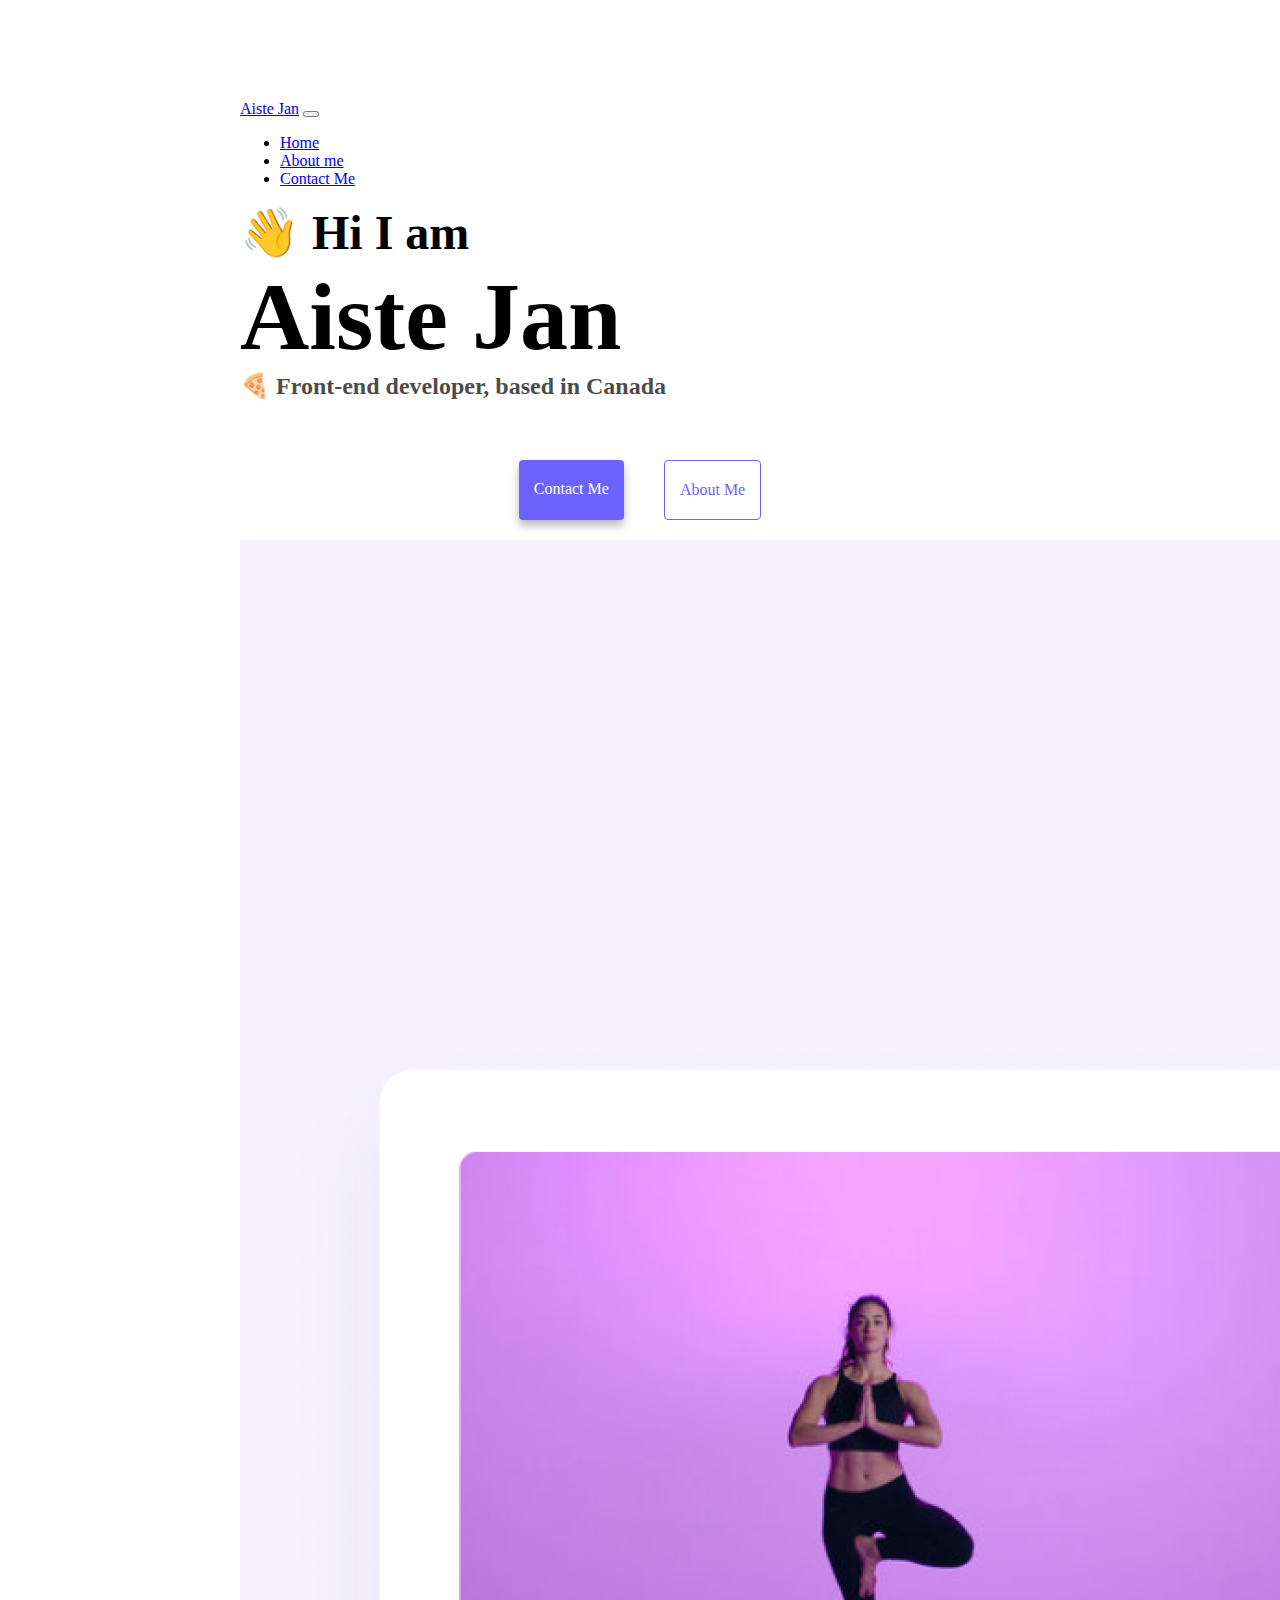
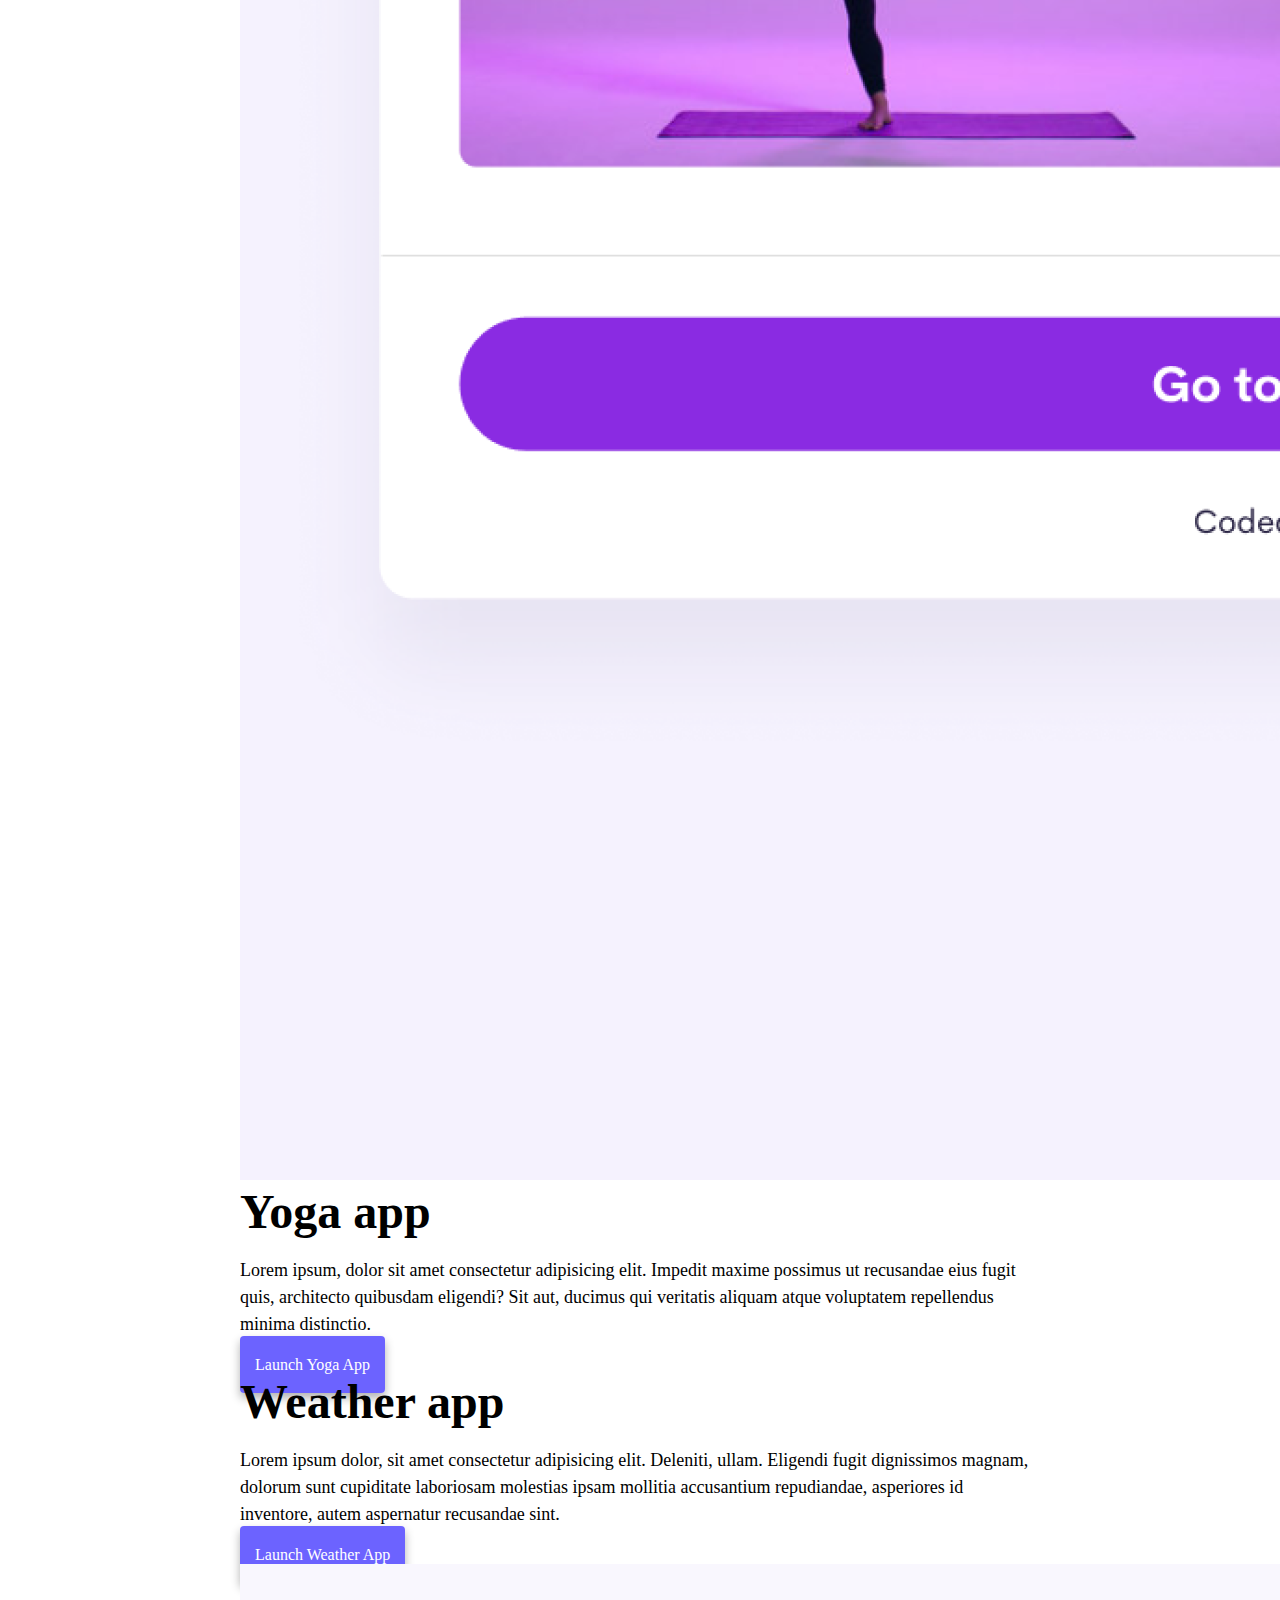
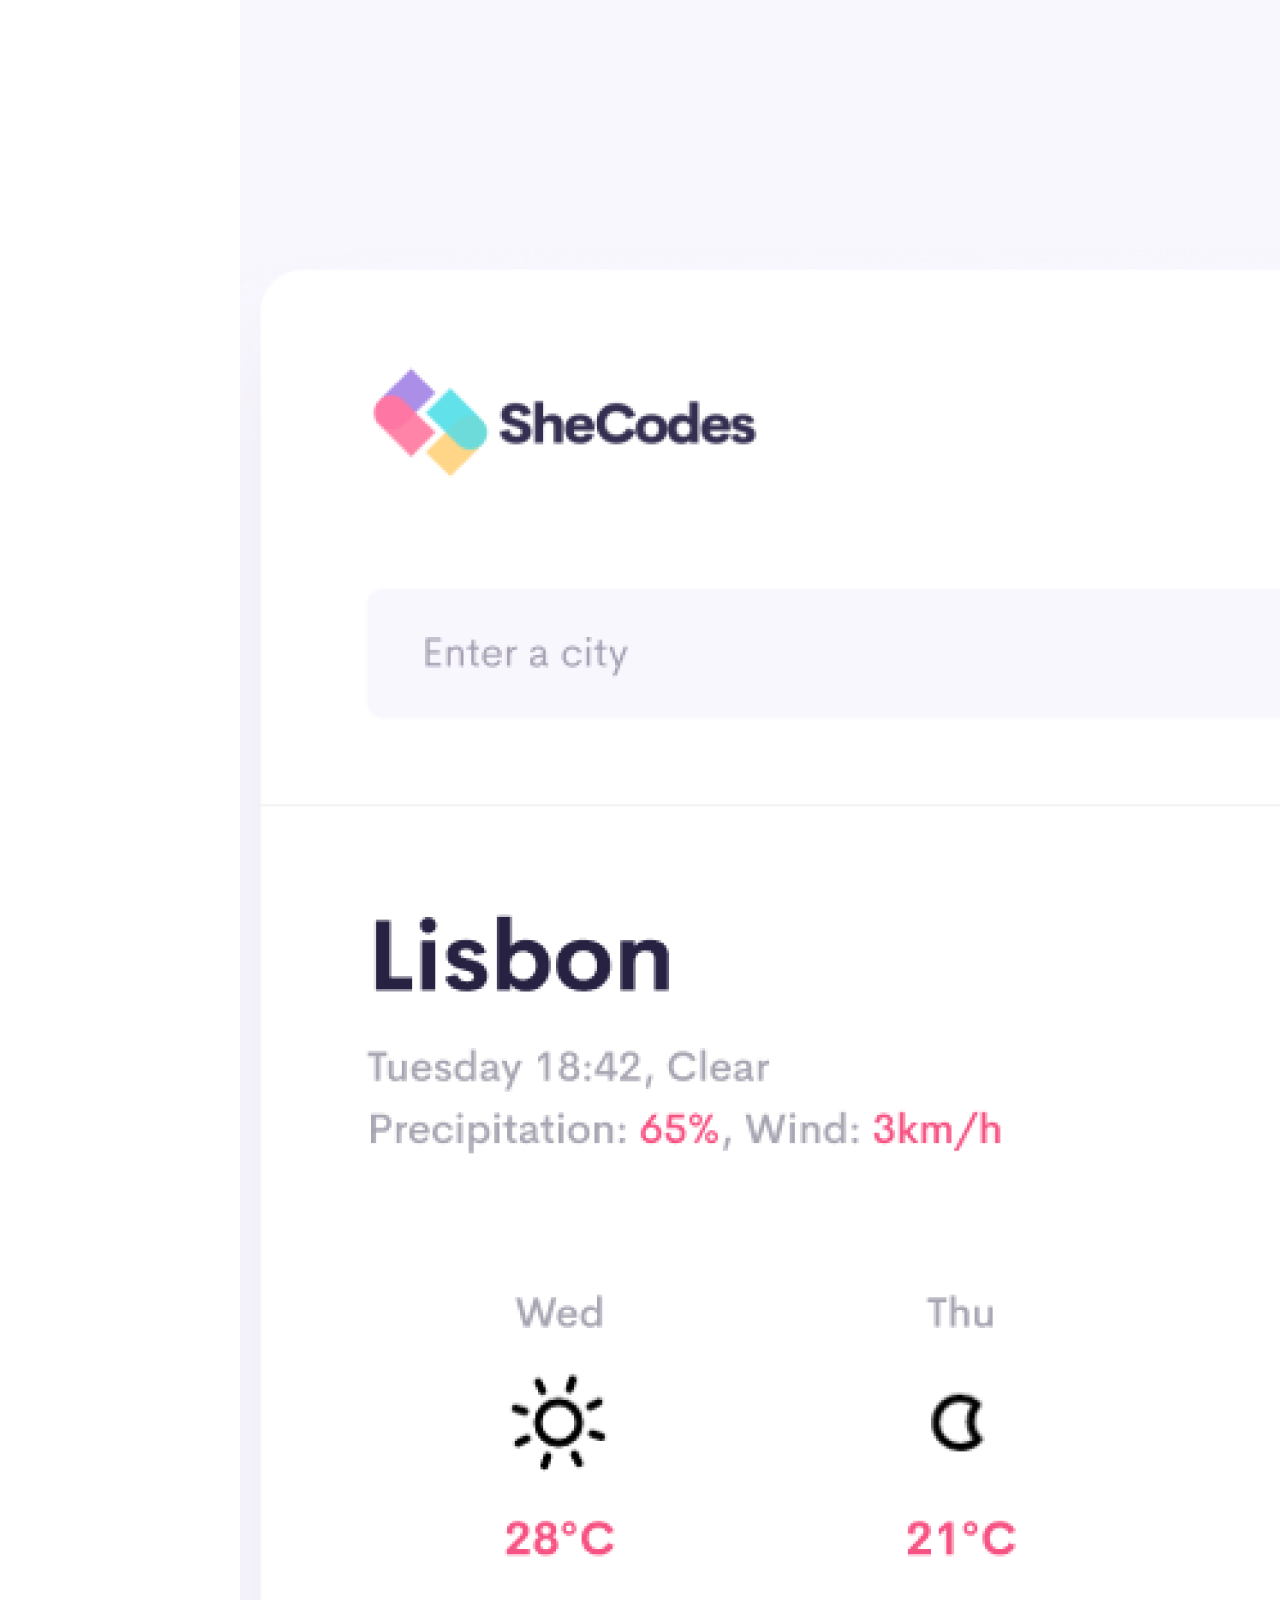
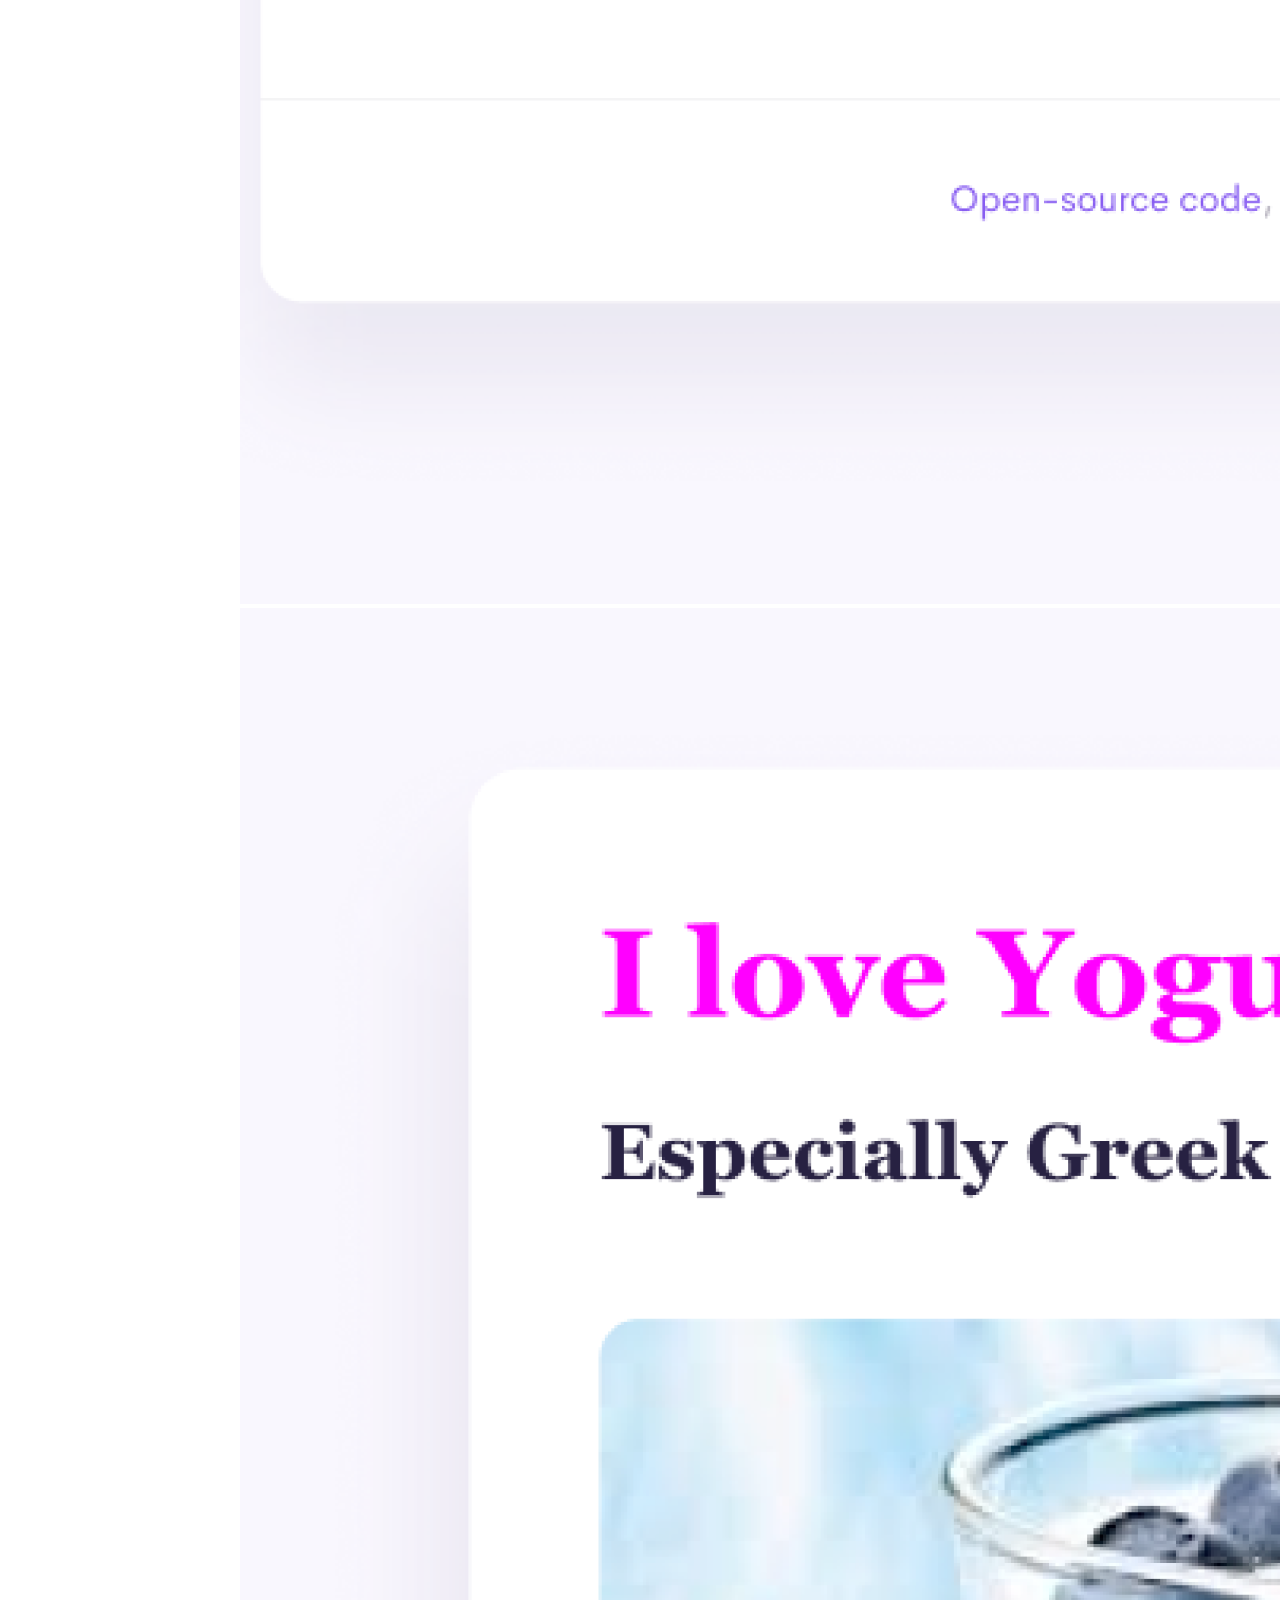
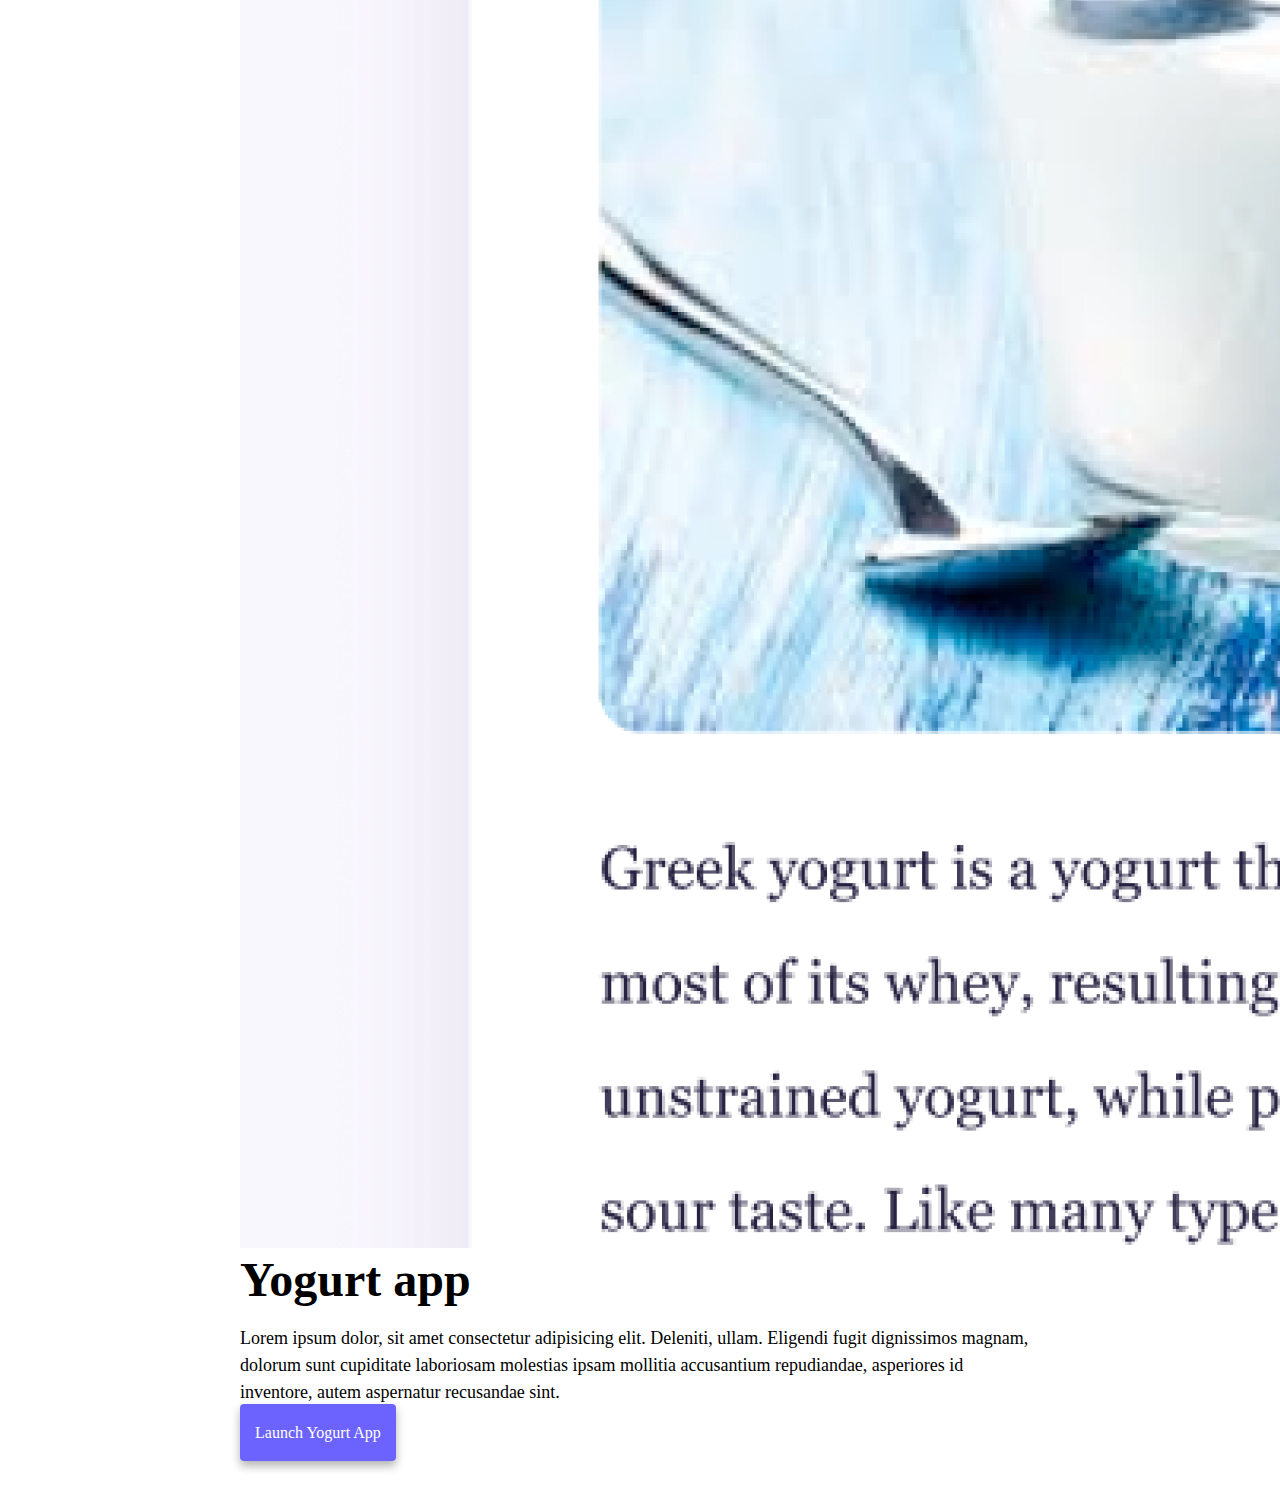
<file: index.html>
<!DOCTYPE html>
<html lang="en">
  <head>
    <link
      href="https://cdn.jsdelivr.net/npm/bootstrap@5.3.2/dist/css/bootstrap.min.css"
      rel="stylesheet"
      integrity="sha384-T3c6CoIi6uLrA9TneNEoa7RxnatzjcDSCmG1MXxSR1GAsXEV/Dwwykc2MPK8M2HN"
      crossorigin="anonymous"
    />
    <script
      src="https://cdn.jsdelivr.net/npm/bootstrap@5.3.2/dist/js/bootstrap.bundle.min.js"
      integrity="sha384-C6RzsynM9kWDrMNeT87bh95OGNyZPhcTNXj1NW7RuBCsyN/o0jlpcV8Qyq46cDfL"
      crossorigin="anonymous"
    ></script>
    <meta charset="UTF-8" />
    <meta http-equiv="X-UA-Compatible" content="IE=edge" />
    <meta name="viewport" content="width=device-width, initial-scale=1.0" />
    <meta
      name="description"
      content="Meet front end developer Aiste Jan and learn about their work."
    />
    <title>Front End Developer Aiste Jan | Myportfolio.com</title>
    <link rel="stylesheet" href="/src/styles.css" />
  </head>
  <body>
    <nav class="navbar navbar-expand-lg navbar-light bg-light fixed-top">
      <div class="container-fluid">
        <a class="navbar-brand" href="/">Aiste Jan</a>
        <button
          class="navbar-toggler"
          type="button"
          data-bs-toggle="collapse"
          data-bs-target="#navbarNav"
          aria-controls="navbarNav"
          aria-expanded="false"
          aria-label="Toggle navigation"
        >
          <span class="navbar-toggler-icon"></span>
        </button>
        <div class="collapse navbar-collapse" id="navbarNav">
          <ul class="navbar-nav">
            <li class="nav-item">
              <a class="nav-link active" aria-current="page" href="/">Home</a>
            </li>
            <li class="nav-item">
              <a class="nav-link" href="/about.html">About me</a>
            </li>
            <li class="nav-item">
              <a class="nav-link" href="/about.html#contact">Contact Me</a>
            </li>
          </ul>
        </div>
      </div>
    </nav>
    <h2 class="text-center">👋 Hi I am</h2>
    <h1 class="text-center">Aiste Jan</h1>
    <h3 class="text-center">🍕 Front-end developer, based in Canada</h3>
    <div class="navigation-links mb-5">
      <a href="/about.html#contact" class="contact-link">Contact me</a>
      <a href="/about.html" class="about-link">About me</a>
    </div>
    <div class="container">
      <div class="row">
        <div class="col-md-6">
          <img
            src="/images/yoga.png"
            class="img-fluid rounded hiddenMobile"
            alt="yoga app in action"
          />
        </div>
        <div class="col-md-6">
          <h2 class="mb-3">Yoga app</h2>
          <p>
            Lorem ipsum, dolor sit amet consectetur adipisicing elit. Impedit
            maxime possimus ut recusandae eius fugit quis, architecto quibusdam
            eligendi? Sit aut, ducimus qui veritatis aliquam atque voluptatem
            repellendus minima distinctio.
          </p>
          <div class="launchButton mt-5">
            <a href="#" class="primary-link">Launch Yoga App</a>
          </div>
        </div>
      </div>
      <div class="row mt-5">
        <div class="col-md-6">
          <h2 class="mb-3">Weather app</h2>
          <p>
            Lorem ipsum dolor, sit amet consectetur adipisicing elit. Deleniti,
            ullam. Eligendi fugit dignissimos magnam, dolorum sunt cupiditate
            laboriosam molestias ipsam mollitia accusantium repudiandae,
            asperiores id inventore, autem aspernatur recusandae sint.
          </p>
          <div class="launchButton mt-5">
            <a href="#" class="primary-link">Launch Weather App</a>
          </div>
        </div>
        <div class="col-md-6">
          <img
            src="/images/weather.png"
            class="img-fluid rounded hiddenMobile"
            alt="weather app in action"
          />
        </div>
      </div>
      <div class="row mt-5">
        <div class="col-md-6">
          <img
            src="/images/yogurt.png"
            class="img-fluid rounded hiddenMobile"
            alt="yogurt app in action"
          />
        </div>
        <div class="col-md-6">
          <h2 class="mb-3">Yogurt app</h2>
          <p>
            Lorem ipsum dolor, sit amet consectetur adipisicing elit. Deleniti,
            ullam. Eligendi fugit dignissimos magnam, dolorum sunt cupiditate
            laboriosam molestias ipsam mollitia accusantium repudiandae,
            asperiores id inventore, autem aspernatur recusandae sint.
          </p>
          <div class="launchButton mt-5">
            <a href="#" class="primary-link">Launch Yogurt App</a>
          </div>
        </div>
      </div>
    </div>
  </body>
</html>
</file>
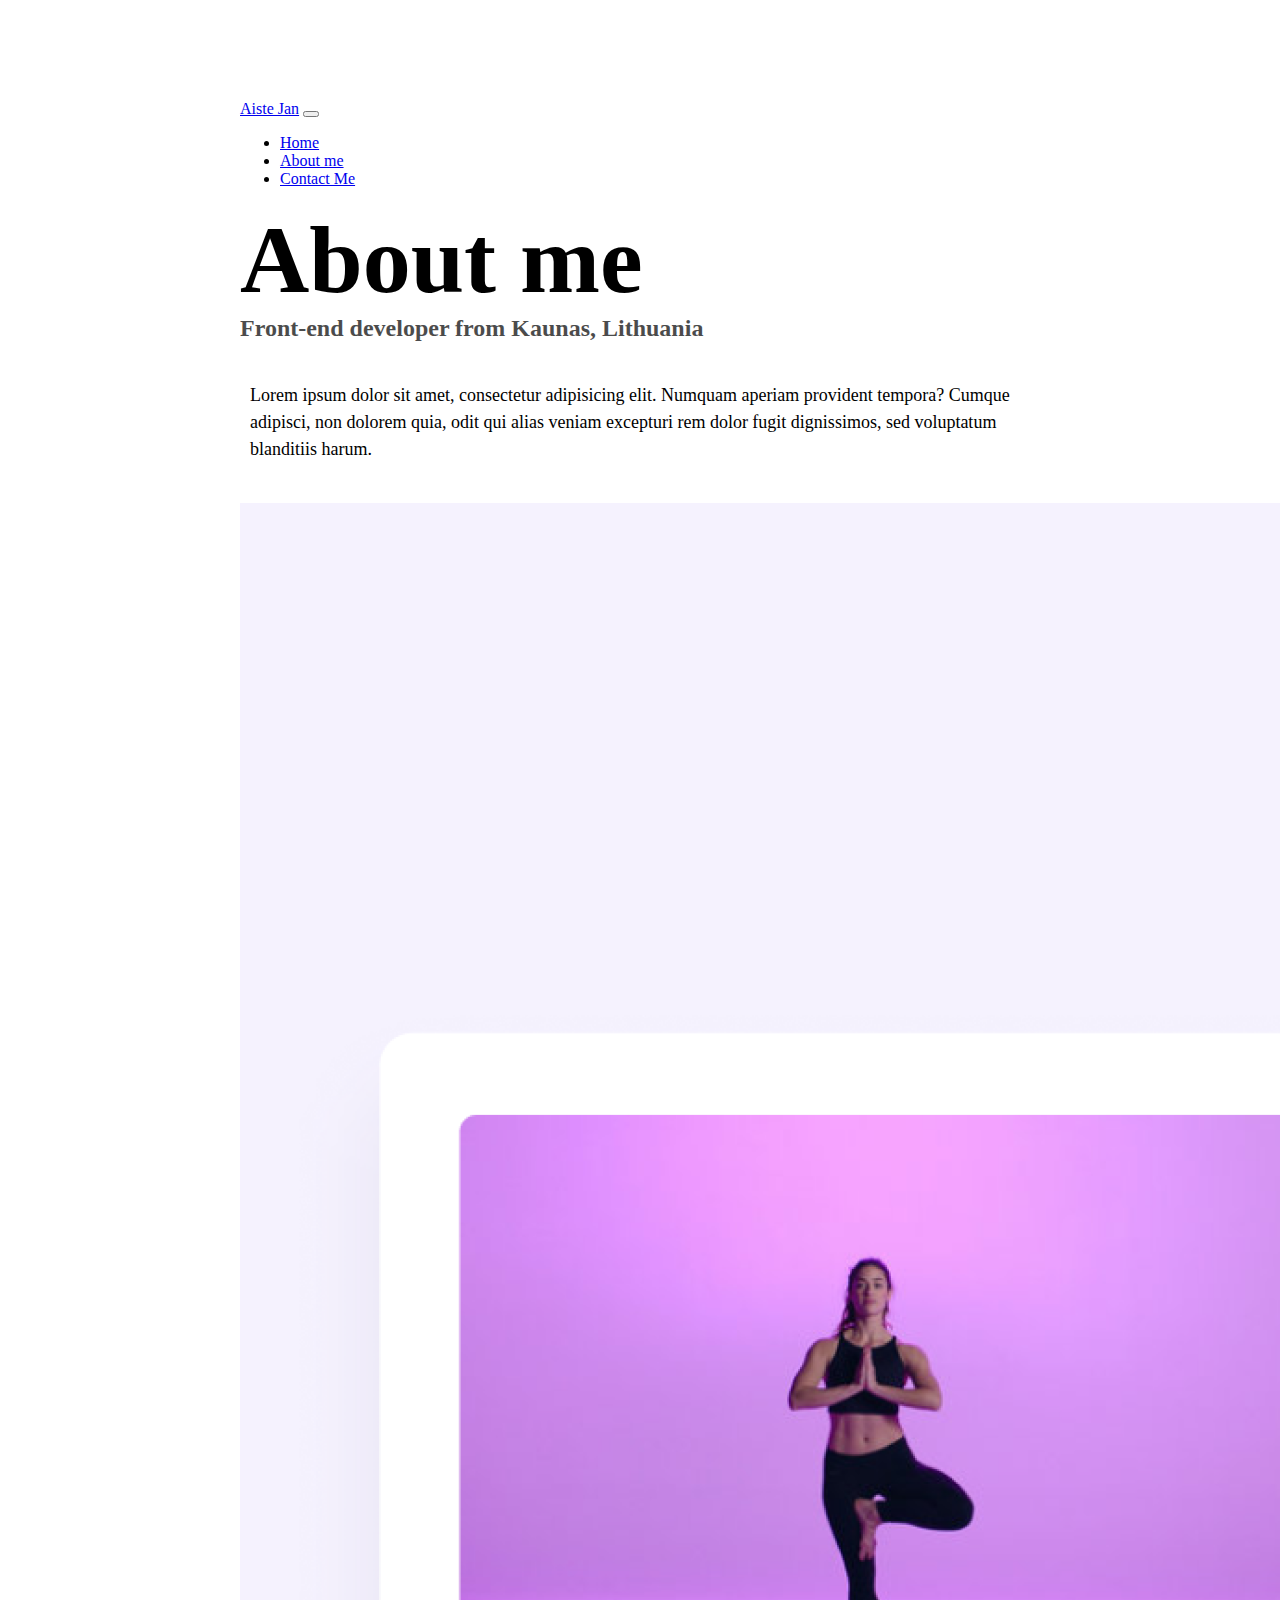
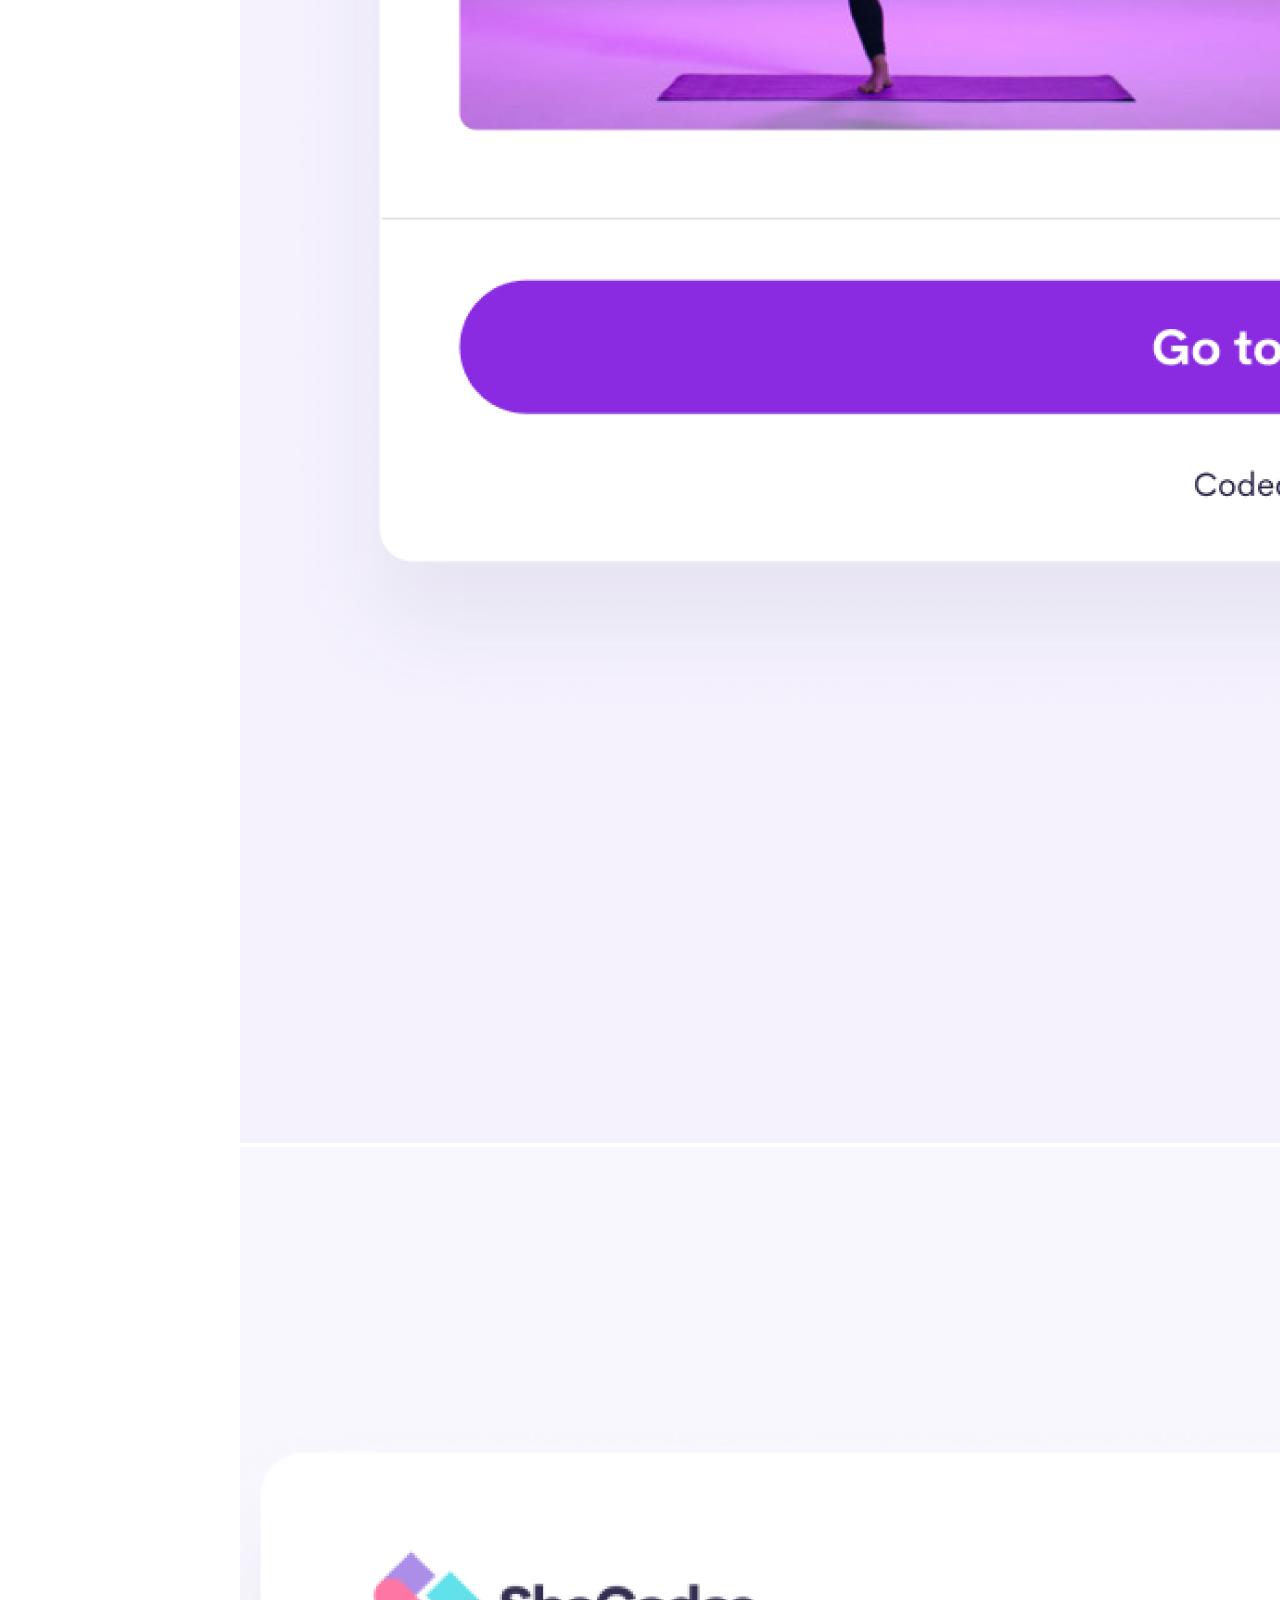
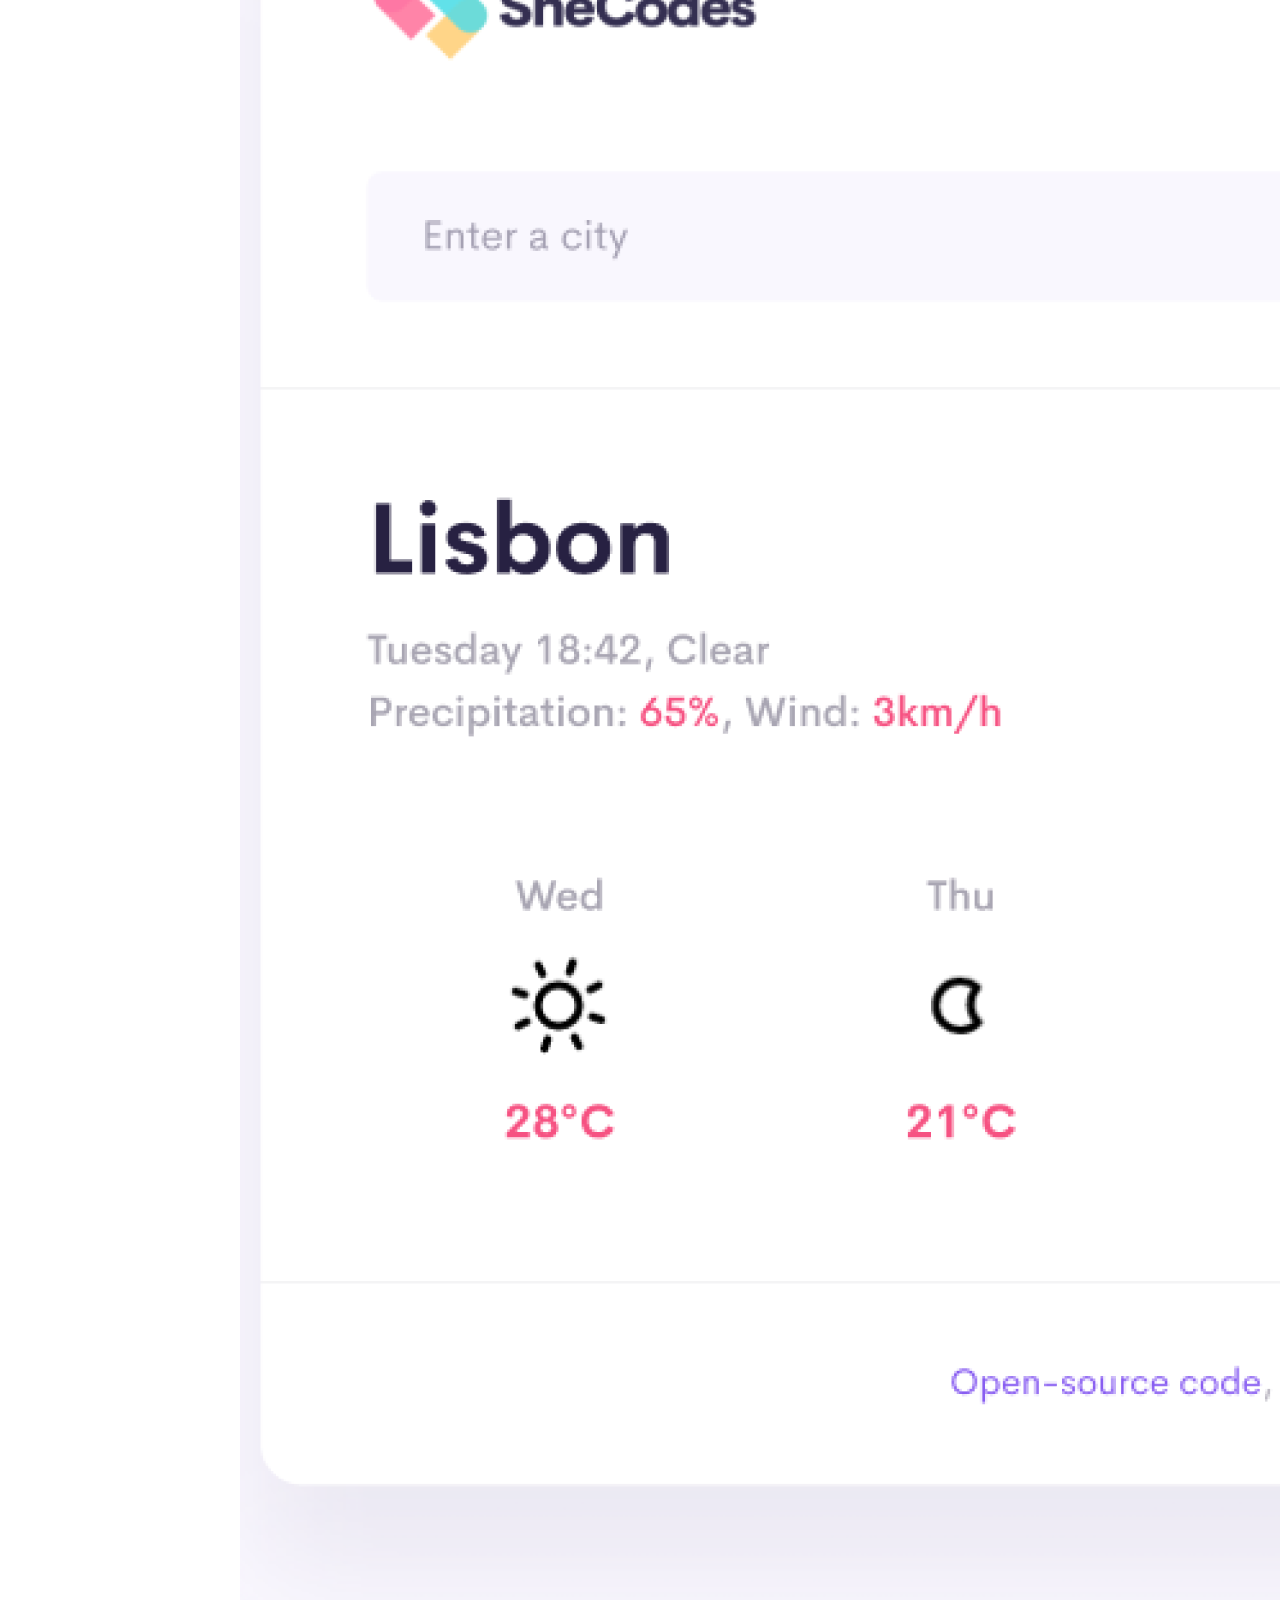
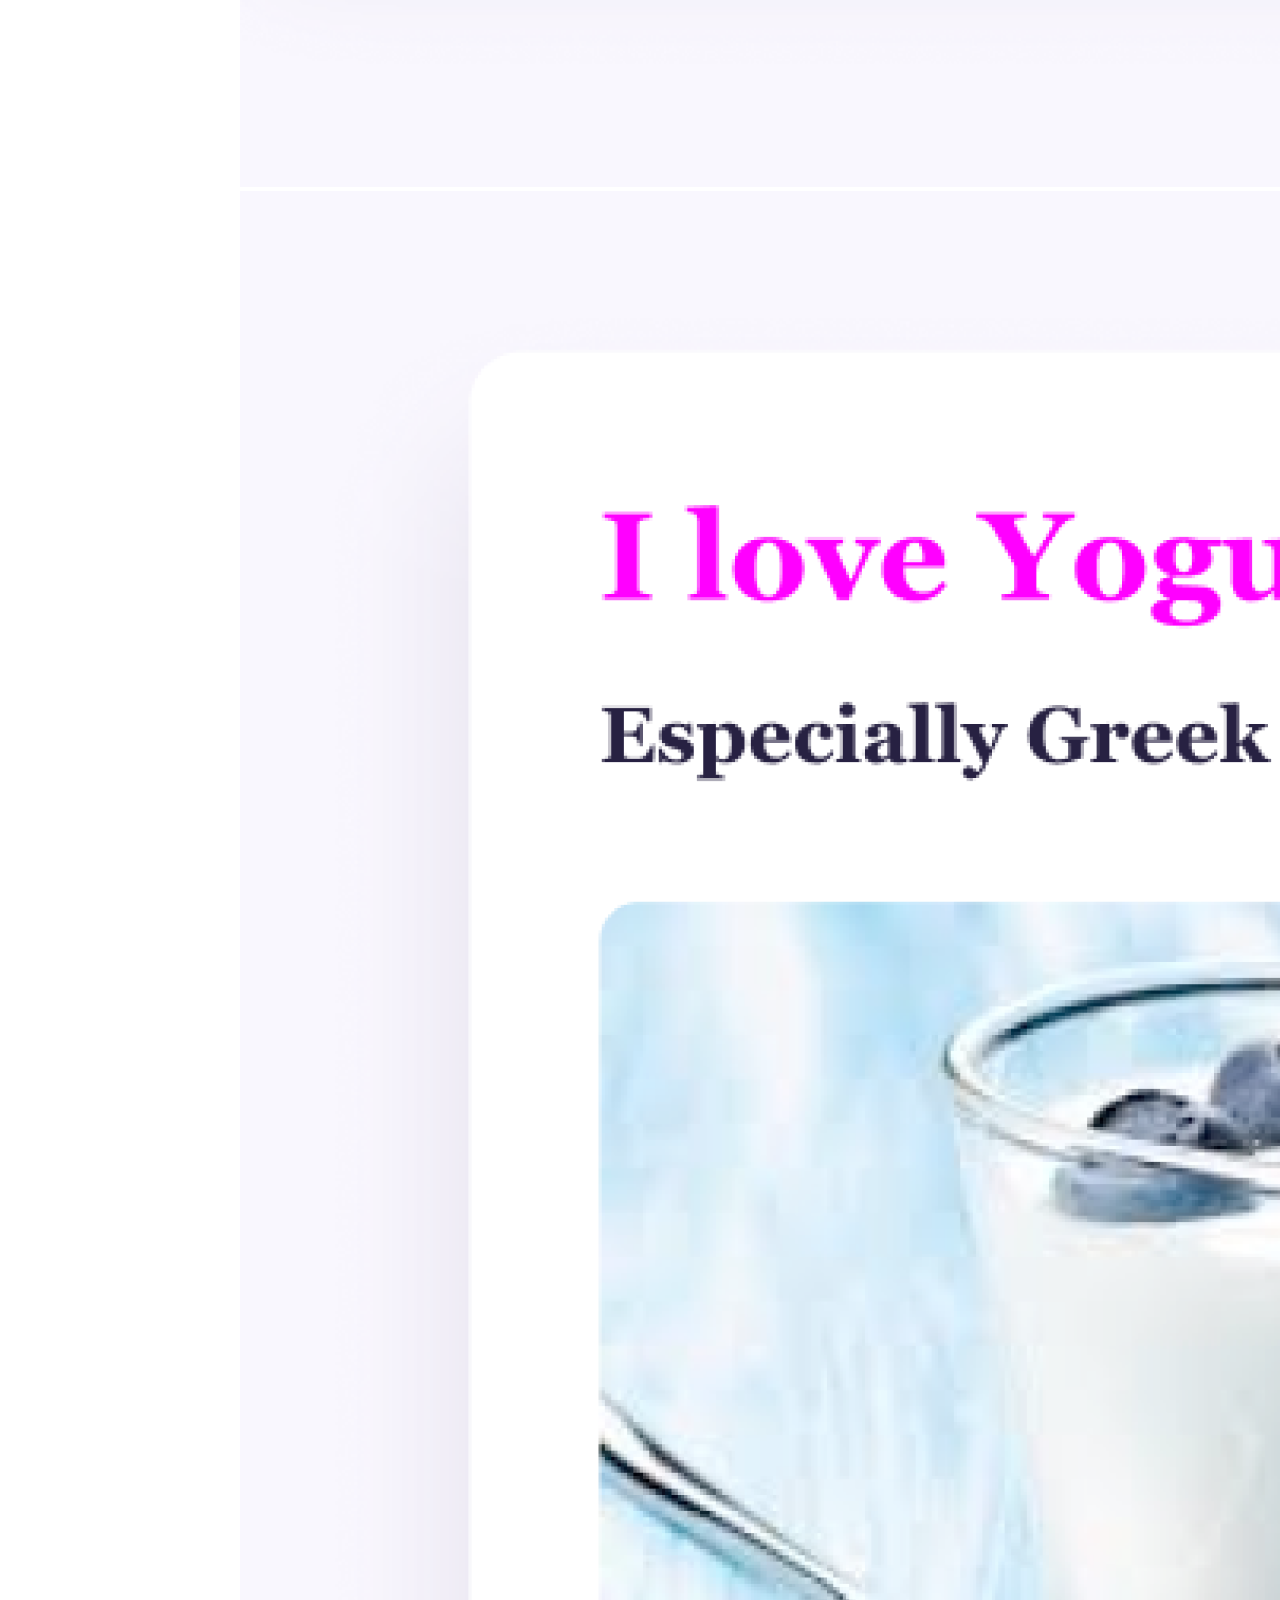
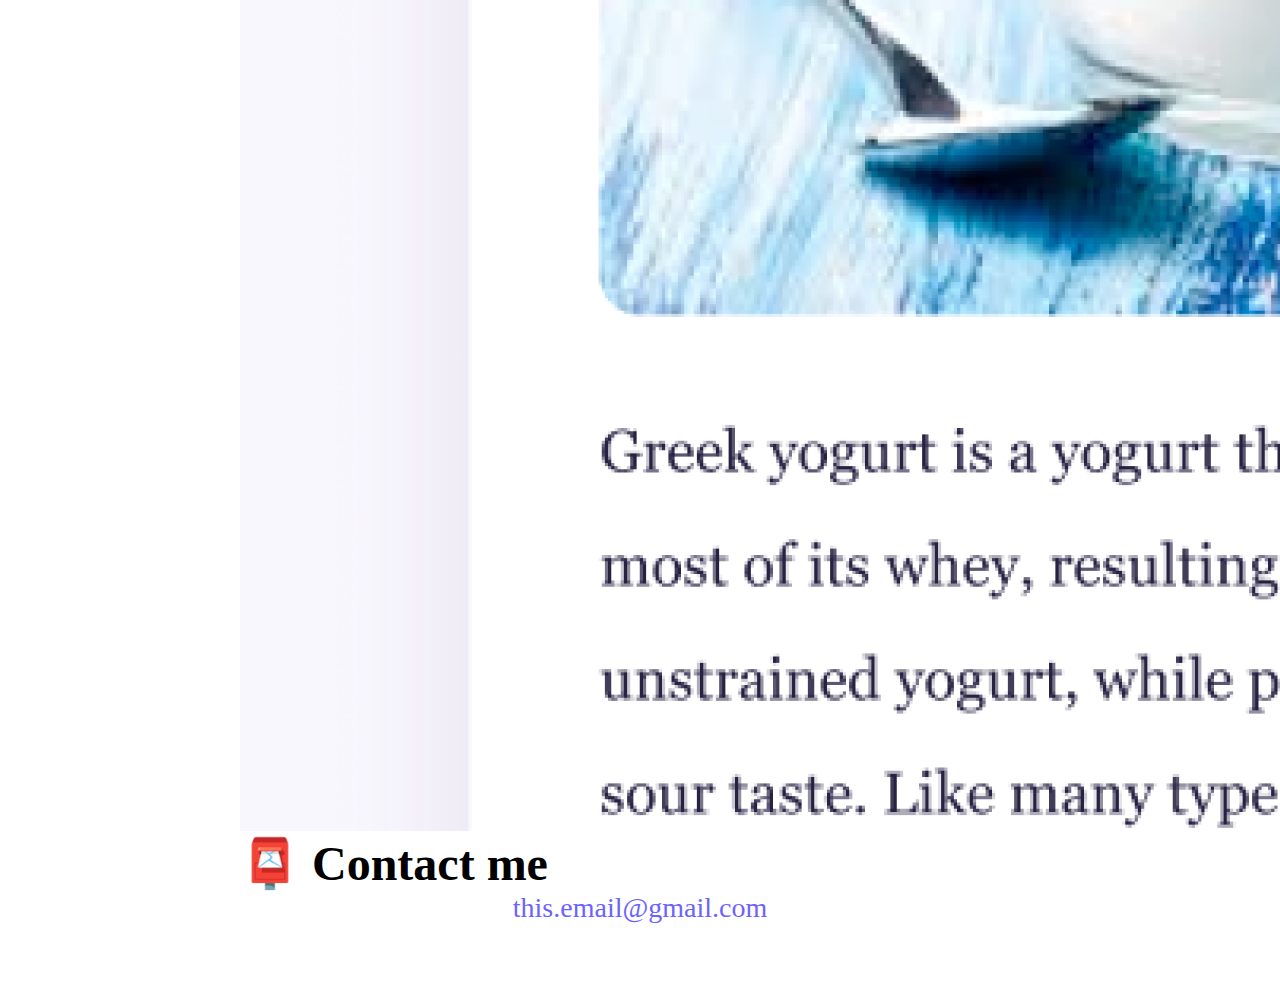
<file: about.html>
<!DOCTYPE html>
<html lang="en">
  <head>
    <link
      href="https://cdn.jsdelivr.net/npm/bootstrap@5.3.2/dist/css/bootstrap.min.css"
      rel="stylesheet"
      integrity="sha384-T3c6CoIi6uLrA9TneNEoa7RxnatzjcDSCmG1MXxSR1GAsXEV/Dwwykc2MPK8M2HN"
      crossorigin="anonymous"
    />
    <script
      src="https://cdn.jsdelivr.net/npm/bootstrap@5.3.2/dist/js/bootstrap.bundle.min.js"
      integrity="sha384-C6RzsynM9kWDrMNeT87bh95OGNyZPhcTNXj1NW7RuBCsyN/o0jlpcV8Qyq46cDfL"
      crossorigin="anonymous"
    ></script>
    <meta charset="UTF-8" />
    <meta http-equiv="X-UA-Compatible" content="IE=edge" />
    <meta name="viewport" content="width=device-width, initial-scale=1.0" />
    <meta
      name="description"
      content="Check here if you want to learn more about front end developer Aiste Jan ang get in touch with us if you need to"
    />
    <link rel="stylesheet" href="/src/styles.css" />
    <title>About Front End developer Aiste Jan | Contact Us!</title>
  </head>
  <body>
    <nav class="navbar navbar-expand-lg navbar-light bg-light fixed-top">
      <div class="container-fluid">
        <a class="navbar-brand" href="/">Aiste Jan</a>
        <button
          class="navbar-toggler"
          type="button"
          data-bs-toggle="collapse"
          data-bs-target="#navbarNav"
          aria-controls="navbarNav"
          aria-expanded="false"
          aria-label="Toggle navigation"
        >
          <span class="navbar-toggler-icon"></span>
        </button>
        <div class="collapse navbar-collapse" id="navbarNav">
          <ul class="navbar-nav">
            <li class="nav-item">
              <a class="nav-link active" aria-current="page" href="/">Home</a>
            </li>
            <li class="nav-item">
              <a class="nav-link" href="#">About me</a>
            </li>
            <li class="nav-item">
              <a class="nav-link" href="#contact">Contact Me</a>
            </li>
          </ul>
        </div>
      </div>
    </nav>

    <h1 class="text-center">About me</h1>
    <h3 class="text-center">Front-end developer from Kaunas, Lithuania</h3>
    <div class="about-paragraphs text-center">
      <p>
        Lorem ipsum dolor sit amet, consectetur adipisicing elit. Numquam
        aperiam provident tempora? Cumque adipisci, non dolorem quia, odit qui
        alias veniam excepturi rem dolor fugit dignissimos, sed voluptatum
        blanditiis harum.
      </p>
    </div>
    <div class="container">
      <div class="row">
        <div class="col-sm-4">
          <img
            src="/images/yoga.png"
            class="img-fluid p-2 shadow rounded"
            alt="yoga app in action"
          />
        </div>
        <div class="col-sm-4">
          <img
            src="/images/weather.png"
            class="img-fluid p-2 shadow rounded"
            alt="weather app in action"
          />
        </div>
        <div class="col-sm-4">
          <img
            src="/images/yogurt.png"
            class="img-fluid p-2 shadow rounded"
            alt="yogurt app in action"
          />
        </div>
      </div>
    </div>
    <div id="contact" class="mt-5">
      <h2 class="text-center">📮 Contact me</h2>
      <a href="mailto: this.email@gmail.com" class="email-link">
        this.email@gmail.com
      </a>
    </div>
  </body>
</html>
</file>
<file: src/styles.css>
:root {
  --primary-color: #6c63ff;
  --secondary-color: #f5f2fe;
  --box-shadow: 0 5px 10px rgba(0, 0, 0, 0.3);
}

body {
  margin: 60px auto;
  margin-top: 100px;
  max-width: 800px;
}

h1,
h2,
h3 {
  margin: 0;
}

h1 {
  font-size: 96px;
}

h2 {
  font-size: 48px;
}

h3 {
  font-size: 24px;
  opacity: 0.7;
}

p {
  border-radius: 4px;
  font-size: 18px;
  line-height: 1.5;
}

.navigation-links {
  display: flex;
  margin-top: 40px;
  justify-content: center;
}

.navigation-links a {
  margin: 20px;
  border-radius: 4px;
  padding: 20px 15px;
  text-decoration: none;
  text-transform: capitalize;
}

.contact-link {
  background: var(--primary-color);
  box-shadow: var(--box-shadow);
  color: white;
}

.about-link {
  color: var(--primary-color);
  border: 1px solid var(--primary-color);
}

.homepage-link {
  color: var(--primary-color);
  text-align: center;
  display: block;
}

.about-paragraphs {
  display: flex;
  margin: 30px 0;
}

.about-paragraphs p {
  margin: 10px;
}

.email-link {
  display: flex;
  justify-content: center;
  color: var(--primary-color);
  font-size: 28px;
  text-decoration: none;
}

.email-link:hover {
  text-decoration: underline;
}

.primary-link {
  color: white;
  border-radius: 4px;
  padding: 20px 15px;
  text-decoration: none;
  background: var(--primary-color);
  box-shadow: var(--box-shadow);
}

@media (max-width: 576px) {
  h1 {
    font-size: 85px;
  }
  h2,
  p {
    text-align: center;
  }
  .navigation-links {
    font-size: 20px;
  }
  .hiddenMobile {
    display: none;
  }
  .launchButton {
    display: flex;
    justify-content: center;
    font-size: 20px;
  }
}
</file>
